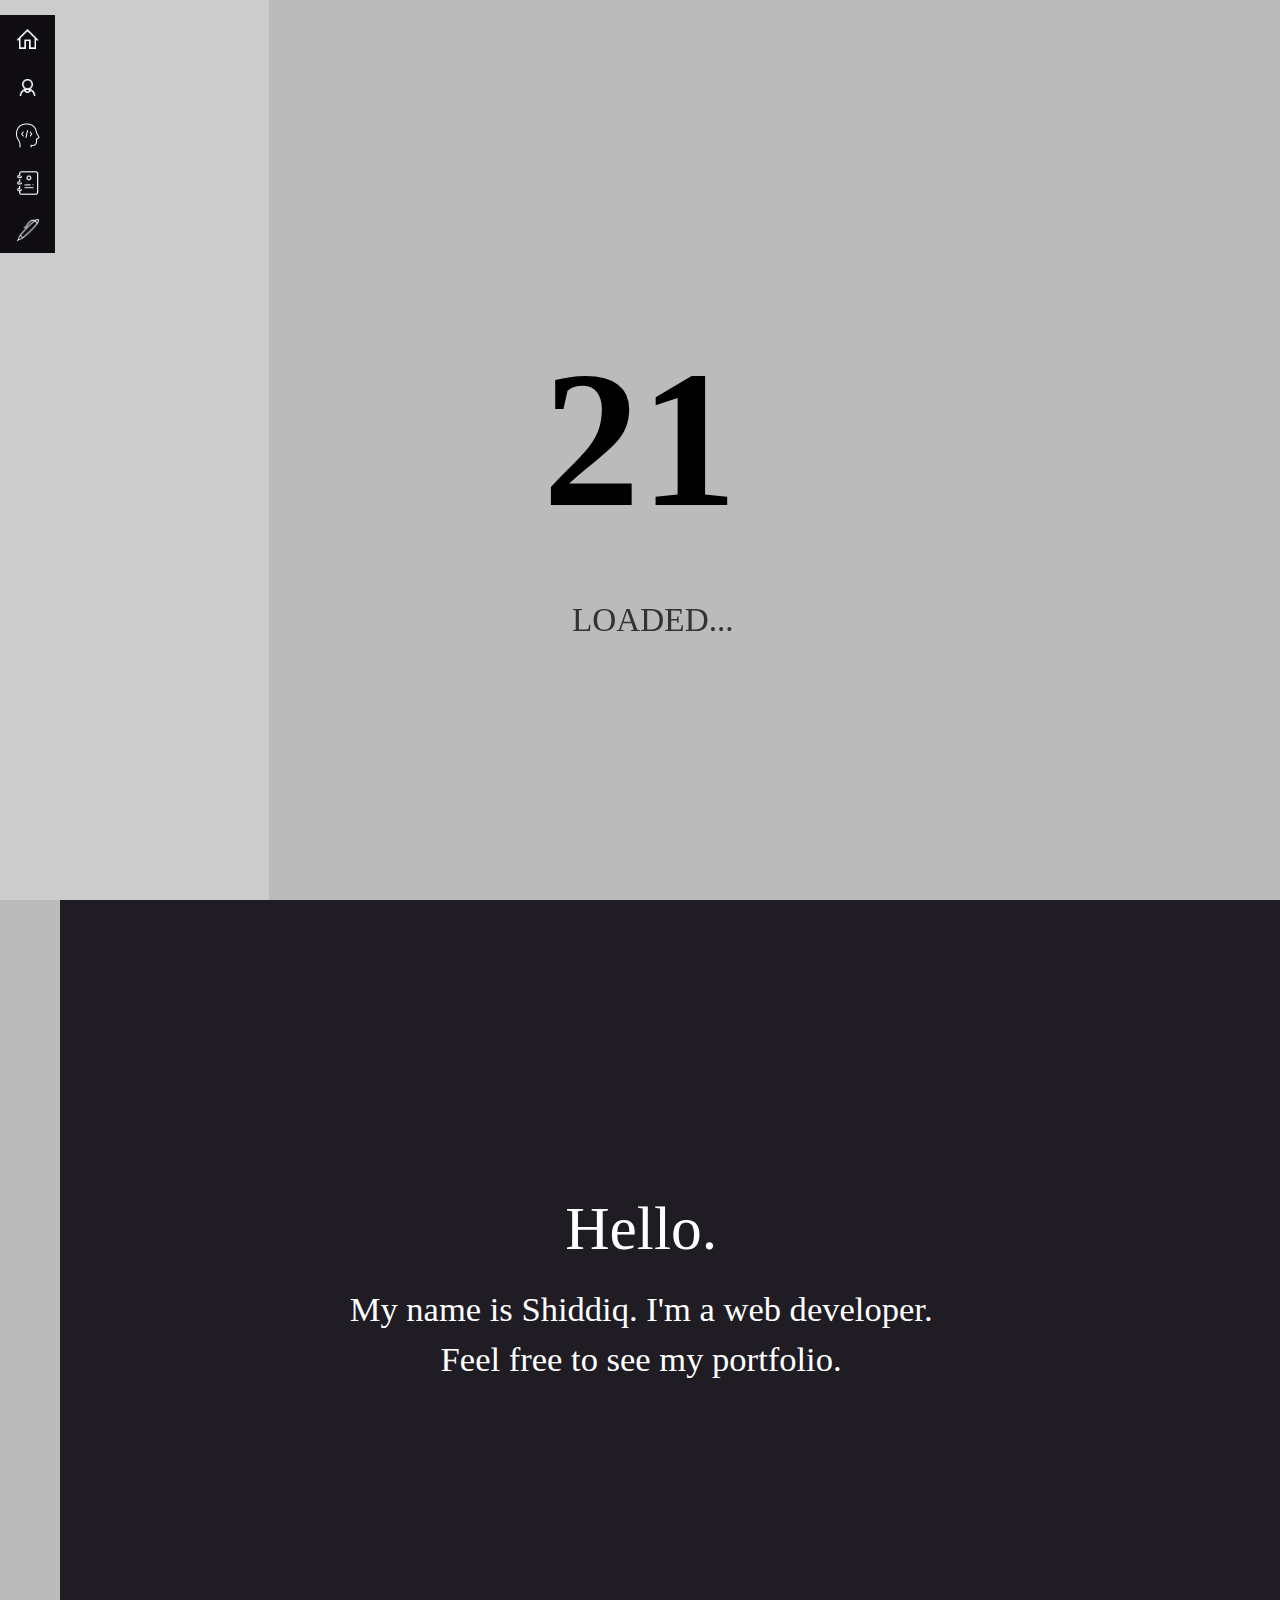
<file: index.html>
<!doctype html>
<html lang="en">
  <head>
    <!-- Required meta tags -->
    <meta charset="utf-8">
    <meta name="viewport" content="width=device-width, initial-scale=1, shrink-to-fit=no">

    <!-- Bootstrap CSS -->
    <link rel="stylesheet" href="https://stackpath.bootstrapcdn.com/bootstrap/4.3.1/css/bootstrap.min.css" integrity="sha384-ggOyR0iXCbMQv3Xipma34MD+dH/1fQ784/j6cY/iJTQUOhcWr7x9JvoRxT2MZw1T" crossorigin="anonymous">
    <link rel="stylesheet" href="css/style.css">
    <link rel="stylesheet" type="text/css" href="css/animate.css">
    <link rel="stylesheet" href="css/master.css">
    <!-- fonts -->
    <link rel="stylesheet" href="https://cdnjs.cloudflare.com/ajax/libs/font-awesome/4.7.0/css/font-awesome.min.css">

    <link rel="shortcut icon" type="image/png" href="img/favicon.png">
    <script src="js/jquery-3.4.1.min.js"></script>

    <style>
      @media only screen and (max-width: 768px) {
        .line {
          font-size: 16px;
        }
        #baris1 {
          font-size: 28px;
        }
        .loading-page .counter h1 {
          font-size: 25vw;
        }
        .loading-page .counter h2 {
          font-size: 4vw;
        }

      }
   
    </style>

    <title>M Shiddiq Mukhlas - Web Developer</title>
  </head>
  <body>

    <div class="loading-page">
      <div class="counter">
        <h1></h1>
        <h2>LOADED...</h2>
      </div>
    </div>


    <div class="wrapper">
      <div class="content-wrapper">
        <div class="content">
          <!-- content -->
          <div class="page1 animated slideInUp">
            <div class="container">
              <div class="row justify-content-center">
                <div class="col-md-align-self-center">
                    <h1 class="line anim-typewriter" id="baris1">Hello.</h1>                
                </div>
              </div>
              <div class="row justify-content-center">
                <div class="col-md-align-self-center">
                  <h1 class="line anim-typewriter2" id="baris2">My name is Shiddiq. I'm a web developer.<h1>                
                </div>
              </div>
              <!-- <div class="row justify-content-center">
                <div class="col-md-12">
                  <h1 class="line anim-typewriter3" id="baris2"><h1>                
                </div>
              </div> -->
              <div class="row justify-content-center">  
                <div class="col-md-align-self-center">
                  <h1 class="line anim-typewriter4" id="baris3">Feel free to see my portfolio.</h1>                
                </div>
              </div>
            </div>        
          </div>
        </div>
        <!-- end content -->
      </div>
      <!-- Sidebar -->
      <div class="sidebar animated fadeIn">
        <div class="nav flex-column">
          <a href="">Home<img src="img/home-white.png" class="disabled"></a>
          <a href="about/">About<img src="img/user-white.png" class="about"></a>
          <a href="portfolio/">Portfolio<img src="img/mind-white.png" class="portfolio"></a>
          <a href="contact/">Contact<img src="img/contact.png" class="message"></a>
          <a href="blog/">Blog<img src="img/pen.png" class="blog"></a>
        </div>
        <div class="cover-nav">
          <p>M Shiddiq Mukhlas</p>
        </div>
      </div>
      <!-- End Sidebar -->
    </div>


    <script type="text/javascript">

      $(document).ready(function() {

      var counter = 0;
      var c = 0;
      var i = setInterval(function() {

      $(".loading-page .counter h1").html(c);
      $(".loading-page").css("width", c + "%");

      counter++;
      c++;
      if(counter == 101) {
            clearInterval(i);
      }

    }, 30);

    });


    $(window).on("load",function(){
        $(".loading-page").delay(3700).fadeOut()
    });
    </script>






    <!-- Optional JavaScript -->
    <!-- jQuery first, then Popper.js, then Bootstrap JS -->
    <script src="https://cdnjs.cloudflare.com/ajax/libs/popper.js/1.14.7/umd/popper.min.js" integrity="sha384-UO2eT0CpHqdSJQ6hJty5KVphtPhzWj9WO1clHTMGa3JDZwrnQq4sF86dIHNDz0W1" crossorigin="anonymous"></script>
    <script src="https://stackpath.bootstrapcdn.com/bootstrap/4.3.1/js/bootstrap.min.js" integrity="sha384-JjSmVgyd0p3pXB1rRibZUAYoIIy6OrQ6VrjIEaFf/nJGzIxFDsf4x0xIM+B07jRM" crossorigin="anonymous"></script>
    <script src="js/script.js"></script>
  </body>
</html>
</file>
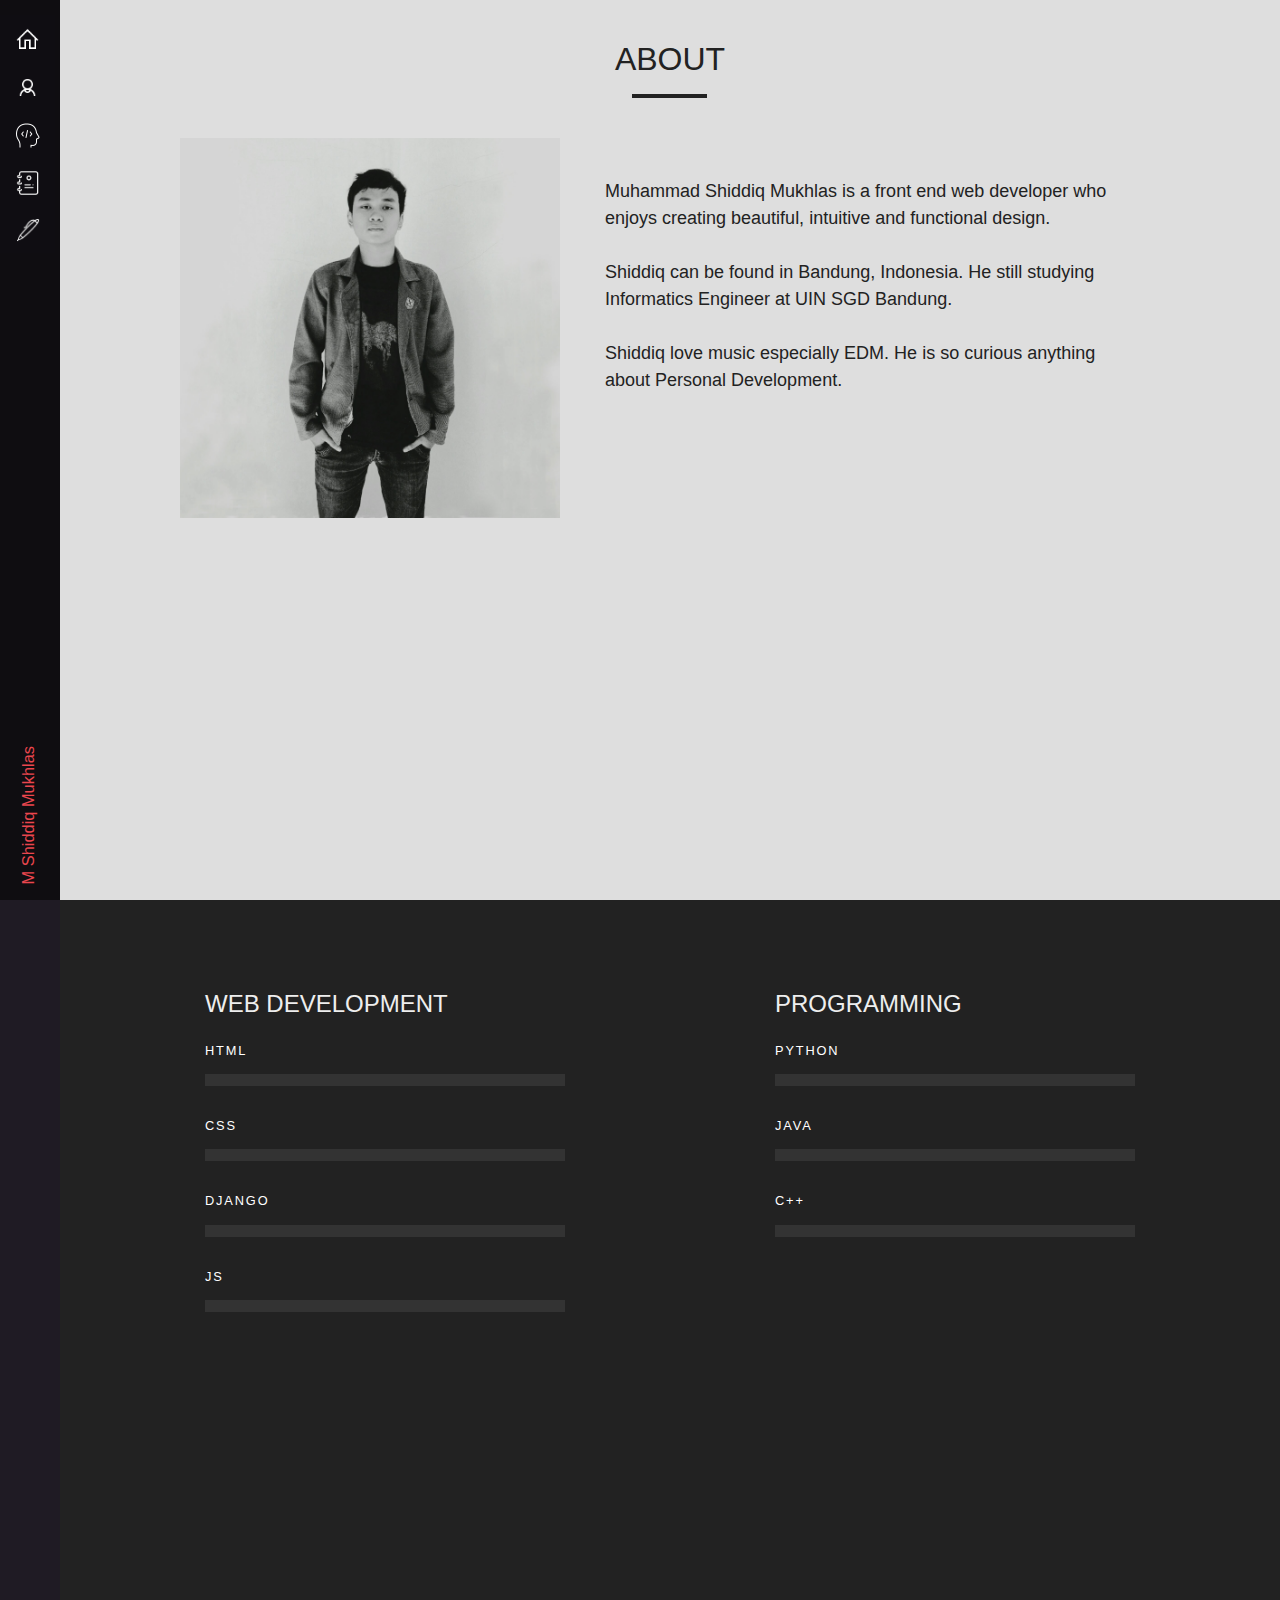
<file: about/index.html>
<!doctype html>
<html lang="en">
  <head>
    <!-- Required meta tags -->
    <meta charset="utf-8">
    <meta name="viewport" content="width=device-width, initial-scale=1, shrink-to-fit=no">

    <!-- Bootstrap CSS -->
    <link rel="stylesheet" href="https://stackpath.bootstrapcdn.com/bootstrap/4.3.1/css/bootstrap.min.css" integrity="sha384-ggOyR0iXCbMQv3Xipma34MD+dH/1fQ784/j6cY/iJTQUOhcWr7x9JvoRxT2MZw1T" crossorigin="anonymous">
    <link rel="stylesheet" href="../css/style.css">
    <link rel="stylesheet" type="text/css" href="../css/animate.css">
    <!-- fonts -->
    <link rel="stylesheet" href="https://cdnjs.cloudflare.com/ajax/libs/font-awesome/4.7.0/css/font-awesome.min.css">
    <link rel="shortcut icon" type="image/png" href="../img/favicon.png">

    <style>
      @media only screen and (max-width: 768px) {
        .tentang {
          min-height: 900px;
        }
        .bio {
          font-size: 15px;
        }
      }

    </style>

    <title>M Shiddiq Mukhlas - Web Developer</title>
  </head>
  <body class="page2">
    
      <div class="wrapper">
        <div class="content-wrapper">
          <div class="content">
            <!-- content -->
              <!-- about -->
              <div class="tentang">
                <div class="container">
                  <div class="row justify-content-center">
                    <div class="col-md-align-self-center">
                      <h2>ABOUT</h2>
                      <hr>
                    </div>
                  </div>

                  <div class="row justify-content-center">
                    <div class="col-md-6-align-self-center">
                      <img src="../img/me2.jpg" class="avatar">
                    </div>
                    <div class="col-md-6">
                      <p class="bio">Muhammad Shiddiq Mukhlas is a front end web developer who enjoys creating beautiful, intuitive and functional design.<br><br>Shiddiq can be found in Bandung, Indonesia. He still studying Informatics Engineer at UIN SGD Bandung.<br><br>Shiddiq love music especially EDM. He is so curious anything about Personal Development.</p>
                    </div>
                  </div>
                </div>           
              </div>
              <!-- end about -->
              <!-- skills -->
              <div class="kemampuan">

                <div class="container">
                  <!-- <div class="row justify-content-center">
                    <div class="col-md-6-align-self-center">
                      <h2 style="color: white;">SKILLS</h2>
                      <hr style="border-color: white;">
                    </div>
                  </div> -->
                  <div class="row justify-content-around">
                    <!-- web devlopment -->
                    <div class="col-md-6-align-self-center">
                      <h4>Web Development</h4>
                      <div class="skills">
                        <div class="skill">
                          <h3 class="skill_type">HTML</h3>
                          <div class="skill_outer-bar">
                            <div class="skill_inner-bar skill_inner-bar--75"></div>
                          </div>
                        </div>
                        <div class="skill">
                          <h3 class="skill_type">CSS</h3>
                          <div class="skill_outer-bar">
                            <div class="skill_inner-bar skill_inner-bar--60"></div>
                          </div>
                        </div>
                        <div class="skill">
                          <h3 class="skill_type">DJANGO</h3>
                          <div class="skill_outer-bar">
                            <div class="skill_inner-bar skill_inner-bar--10"></div>
                          </div>
                        </div>
                        <div class="skill">
                          <h3 class="skill_type">JS</h3>
                          <div class="skill_outer-bar">
                            <div class="skill_inner-bar skill_inner-bar--30"></div>
                          </div>
                        </div>
                      </div>
                    </div>
                    <!-- programming -->
                    <div class="col-md-6-align-self-center">
                      <h4>Programming</h4>
                      <div class="skills">
                        <div class="skill">
                          <h3 class="skill_type">PYTHON</h3>
                          <div class="skill_outer-bar">
                            <div class="skill_inner-bar skill_inner-bar--25"></div>
                          </div>
                        </div>
                        <div class="skill">
                          <h3 class="skill_type">JAVA</h3>
                          <div class="skill_outer-bar">
                            <div class="skill_inner-bar skill_inner-bar--40"></div>
                          </div>
                        </div>
                        <div class="skill">
                          <h3 class="skill_type">C++</h3>
                          <div class="skill_outer-bar">
                            <div class="skill_inner-bar skill_inner-bar--15"></div>
                          </div>
                        </div>
                      </div>
                    </div>

                  </div>
                  
                </div>
              </div>
              <!-- end skills -->

          </div>
          <!-- end content -->
        </div>
        <!-- Sidebar -->
        <div class="sidebar">
          <div class="nav flex-column">
            <a href="../">Home<img src="../img/home-white.png" class="home"></a>
            <a href="">About<img src="../img/user-white.png" class="disabled"></a>
            <a href="../portfolio">Portfolio<img src="../img/mind-white.png" class="portfolio"></a>
            <a href="../contact">Contact<img src="../img/contact.png" class="message"></a>
            <a href="../blog">Blog<img src="../img/pen.png" class="blog"></a>
          </div>
          <div class="cover-nav">
            <p>M Shiddiq Mukhlas</p>
          </div> 
        </div>  
        <!-- End Sidebar -->
      </div>






    <!-- Optional JavaScript -->
    <!-- jQuery first, then Popper.js, then Bootstrap JS -->
    <script src="../js/jquery-3.4.1.min.js"></script>
    <script src="https://cdnjs.cloudflare.com/ajax/libs/popper.js/1.14.7/umd/popper.min.js" integrity="sha384-UO2eT0CpHqdSJQ6hJty5KVphtPhzWj9WO1clHTMGa3JDZwrnQq4sF86dIHNDz0W1" crossorigin="anonymous"></script>
    <script src="https://stackpath.bootstrapcdn.com/bootstrap/4.3.1/js/bootstrap.min.js" integrity="sha384-JjSmVgyd0p3pXB1rRibZUAYoIIy6OrQ6VrjIEaFf/nJGzIxFDsf4x0xIM+B07jRM" crossorigin="anonymous"></script>
    <script src="../js/script.js"></script>
  </body>
</html>
</file>
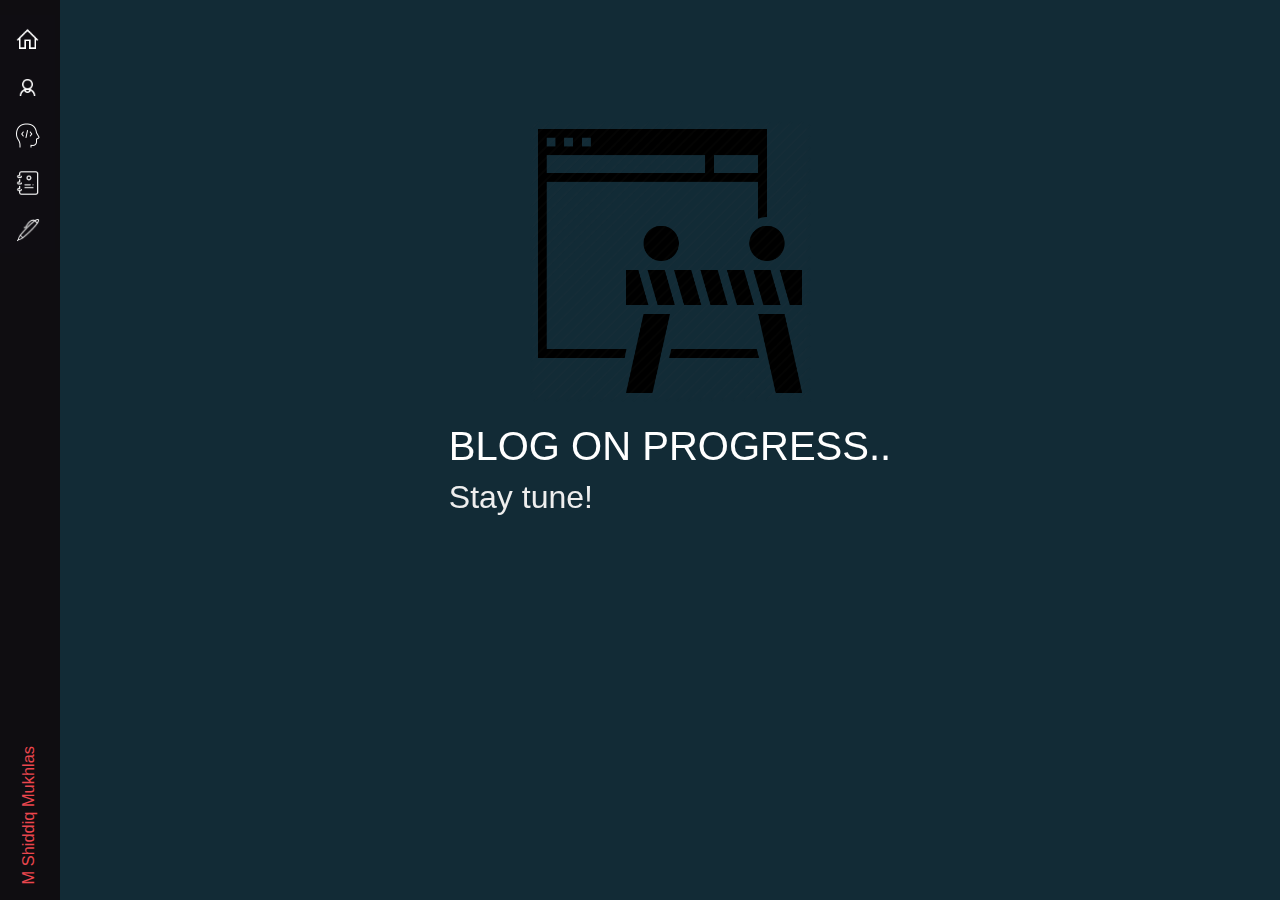
<file: blog/index.html>
<!doctype html>
<html lang="en">
  <head>
    <!-- Required meta tags -->
    <meta charset="utf-8">
    <meta name="viewport" content="width=device-width, initial-scale=1, shrink-to-fit=no">

    <!-- Bootstrap CSS -->
    <link rel="stylesheet" href="https://stackpath.bootstrapcdn.com/bootstrap/4.3.1/css/bootstrap.min.css" integrity="sha384-ggOyR0iXCbMQv3Xipma34MD+dH/1fQ784/j6cY/iJTQUOhcWr7x9JvoRxT2MZw1T" crossorigin="anonymous">
    <link rel="stylesheet" href="../css/style.css">
    <link rel="stylesheet" type="text/css" href="../css/animate.css">
    <!-- fonts -->
    <link rel="stylesheet" href="https://cdnjs.cloudflare.com/ajax/libs/font-awesome/4.7.0/css/font-awesome.min.css">
    <link rel="shortcut icon" type="image/png" href="../img/favicon.png">

    <style>
      @media only screen and (max-width: 768px) {
        h1, h2 {
          font-size: 24px;
        }
      }

    </style>

    <title>M Shiddiq Mukhlas - Web Developer</title>
  </head>
  <body class="page6" style="background-color: #122B36;">
    

    <div class="wrapper">
      <div class="content-wrapper">
        <div class="content">
        <!-- content -->
          <div class="container">
            <div class="row justify-content-center">
              <div class="col-md-align-self-center">
                <img src="../img/web-construct.png" style="width: 22vw; margin-top: 120px;">
                <!-- <img src="../img/ss69.png" style="width: 110%; margin-top: 20px;"> -->

                
              </div>
            </div>
            <div class="row justify-content-center">
              <div class="col-md-align-self-center">
                <div class="notice">
                  <h1>BLOG ON PROGRESS..</h1>
                  <h2>Stay tune!</h2>      
                </div>
              </div>
            </div>
          </div>


        </div>
        <!-- end content -->
      </div>
      <!-- Sidebar -->
      <div class="sidebar">
        <div class="nav flex-column">
          <a href="../">Home<img src="../img/home-white.png" class="home"></a>
          <a href="../about">About<img src="../img/user-white.png" class="about"></a>
          <a href="../portfolio">Portfolio<img src="../img/mind-white.png" class="portfolio"></a>
          <a href="../contact">Contact<img src="../img/contact.png" class="message"></a>
          <a href="">Blog<img src="../img/pen.png" class="blog"></a>
        </div>
        <div class="cover-nav">
          <p>M Shiddiq Mukhlas</p>
        </div>  
      </div>
      <!-- End Sidebar -->
    </div>




    <!-- Optional JavaScript -->
    <!-- jQuery first, then Popper.js, then Bootstrap JS -->
    <script src="../js/jquery-3.4.1.min.js"></script>
    <script src="https://cdnjs.cloudflare.com/ajax/libs/popper.js/1.14.7/umd/popper.min.js" integrity="sha384-UO2eT0CpHqdSJQ6hJty5KVphtPhzWj9WO1clHTMGa3JDZwrnQq4sF86dIHNDz0W1" crossorigin="anonymous"></script>
    <script src="https://stackpath.bootstrapcdn.com/bootstrap/4.3.1/js/bootstrap.min.js" integrity="sha384-JjSmVgyd0p3pXB1rRibZUAYoIIy6OrQ6VrjIEaFf/nJGzIxFDsf4x0xIM+B07jRM" crossorigin="anonymous"></script>
    <script src="../js/script.js"></script>
  </body>
</html>
</file>
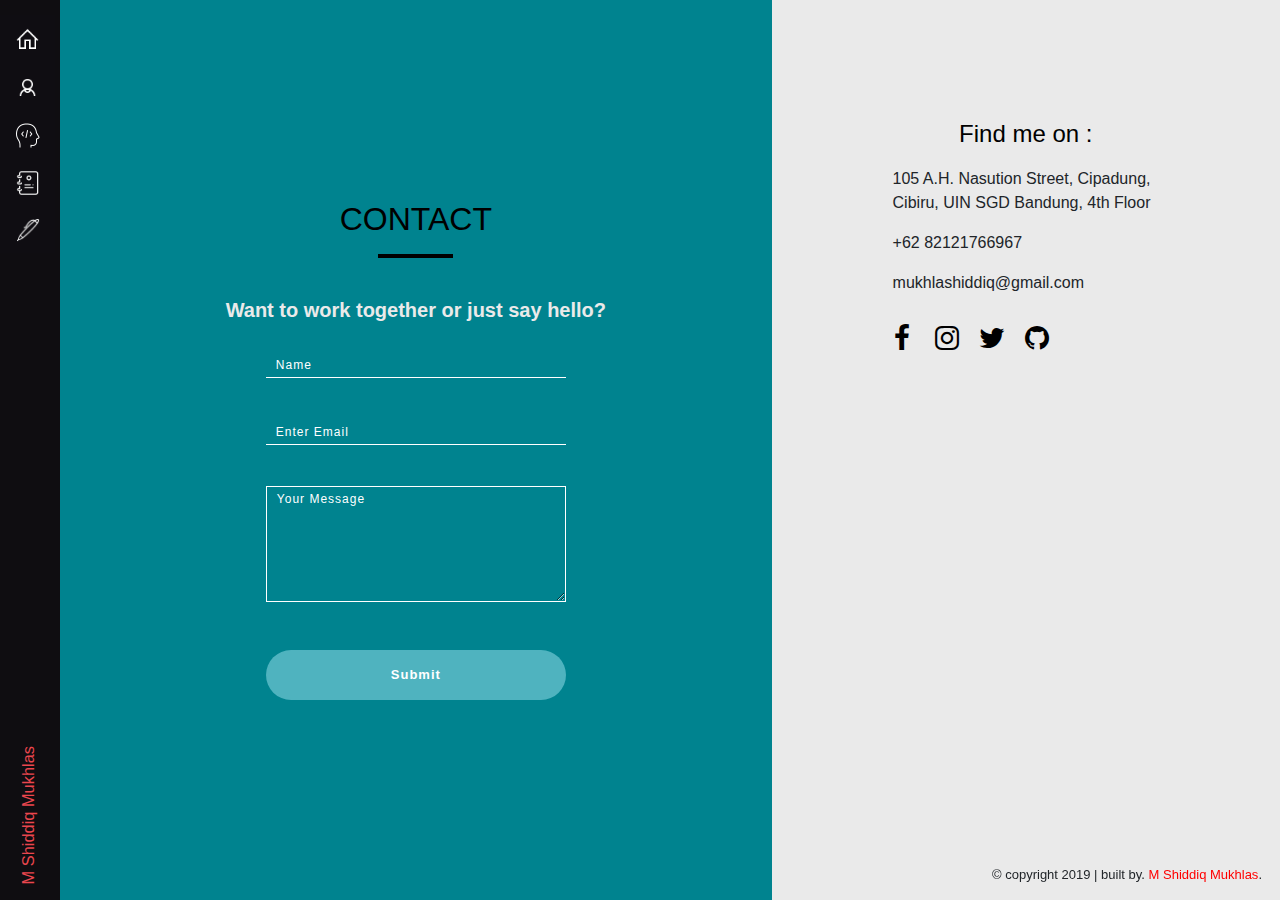
<file: contact/index.html>
<!doctype html>
<html lang="en">
  <head>
    <!-- Required meta tags -->
    <meta charset="utf-8">
    <meta name="viewport" content="width=device-width, initial-scale=1, shrink-to-fit=no">

    <!-- Bootstrap CSS -->
    <link rel="stylesheet" href="https://stackpath.bootstrapcdn.com/bootstrap/4.3.1/css/bootstrap.min.css" integrity="sha384-ggOyR0iXCbMQv3Xipma34MD+dH/1fQ784/j6cY/iJTQUOhcWr7x9JvoRxT2MZw1T" crossorigin="anonymous">
    <link rel="stylesheet" href="../css/style.css">
    <link rel="stylesheet" type="text/css" href="../css/animate.css">
    <!-- fonts -->
    <link rel="stylesheet" href="https://cdnjs.cloudflare.com/ajax/libs/font-awesome/4.7.0/css/font-awesome.min.css">
    <link rel="shortcut icon" type="image/png" href="../img/favicon.png">


    <title>M Shiddiq Mukhlas - Web Developer</title>
  </head>
  <body class="page5">

      
    <div class="wrapper">
      <div class="content-wrapper">
        <div class="content">
          <!-- content -->
          <div class="row no-gutters">
            <div class="col-md-7 no-gutters">
              <div class="leftside d-flex justify-content-center align-items-center">
                <!-- contact -->
                <section class="contact" id="contact">
                  <div class="container">
                    <div class="row animated zoomIn">
                      <div class="col-md-align-self-center">
                        <h2 style="text-align: center;">CONTACT</h2>
                        <hr>
                        <h5>Want to work together or just say hello?</h5>
                      </div> 
                    </div>

                    <div class="row justify-content-center animated zoomIn">
                      <div class="col-md-align-self-center">
                        <form>
                          <div class="form-group">
                            <input type="text" id="nama" class="formm" placeholder="Name">
                          </div>
                          <div class="form-group">
                            <input type="email" id="email" class="formm" placeholder="Enter Email">
                          </div>
                          <div class="form-group">
                           <textarea class="formm-area" rows="6" placeholder="Your Message"></textarea> 
                          </div>
                          <input type="submit" class="btn">
                          
                        </form>
                      </div>
                    </div>
                  </div>
                </section>
                <!-- akhir contact -->  


              </div>
            </div>
          
            <div class="col-md-5 no-gutters">
              <div class="rightside d-flex justify-content-center">
                  

            <!-- socmed -->
              <section class="socmed animated slideInRight">    
                <div class="container">
                  <div class="row justify-content-center">
                    <div class="col-md-align-self-center">
                      <h4>Find me on :</h4>
                    </div>
                  </div>

                  <div class="row justify-content-center">
                    <div class="col-md-7">
                      <div class="andress">
                        <p>105 A.H. Nasution Street, Cipadung, Cibiru, UIN SGD Bandung, 4th Floor</p>
                        <p>+62 82121766967</p>
                        <p>mukhlashiddiq@gmail.com</p>             
                      </div>
                      <!-- <div class="social-hub">
                        <a href="https://www.facebook.com/" target="_blank"><i class="fa fa-facebook"></i></a>
                        <a href="https://www.instagram.com/shiddiqmukhlas/" target="_blank"><i class="fa fa-instagram"></i></a>
                        <a href="https://twitter.com/" target="_blank"><i class="fa fa-twitter"></i></a>             
                        <a href="https://github.com/mukhlashiddiq" target="_blank"><i class="fa fa-github"></i></a>  
                      </div>       -->
                      <ul>
                        <li><a href="https://www.facebook.com/" target="_blank"><i class="fa fa-facebook"></i></a></li>
                        <li><a href="https://www.instagram.com/shiddiqmukhlas/" target="_blank"><i class="fa fa-instagram"></i></a></li>
                        <li><a href="https://twitter.com/" target="_blank"><i class="fa fa-twitter"></i></a></li>
                        <li><a href="https://github.com/mukhlashiddiq" target="_blank"><i class="fa fa-github"></i></a></li>
                      </ul>      
                    </div>
                  </div>


                  <div class="row justify-content-center">
                    <div class="col-md-align-self-center">
        
                    </div>
                  </div>

                  <div class="row justify-content-end">
                    <div class="col-md-align-self-end">
                      <p class="footer">&copy; copyright 2019 | built by. <a href="http://shiddiqmukhlas.com/">M Shiddiq Mukhlas</a>.</p>
                    </div>

                  </div>

                </div>
              </section>
              <!-- end socmed -->
              </div>
            </div>
          </div>
        </div>
        <!-- end content -->
      </div>
      <!-- Sidebar -->
      <div class="sidebar">
        <div class="nav flex-column">
          <a href="../">Home<img src="../img/home-white.png" class="home"></a>
          <a href="../about">About<img src="../img/user-white.png" class="about"></a>
          <a href="../portfolio">Portfolio<img src="../img/mind-white.png" class="portfolio"></a>
          <a href="">Contact<img src="../img/contact.png" class="message"></a>
          <a href="../blog">Blog<img src="../img/pen.png" class="blog"></a>
        </div>
        <div class="cover-nav">
          <p>M Shiddiq Mukhlas</p>
        </div>
      </div>
      <!-- End Sidebar -->
    </div>



    <!-- Optional JavaScript -->
    <!-- jQuery first, then Popper.js, then Bootstrap JS -->
    <script src="../js/jquery-3.4.1.min.js"></script>
    <script src="https://cdnjs.cloudflare.com/ajax/libs/popper.js/1.14.7/umd/popper.min.js" integrity="sha384-UO2eT0CpHqdSJQ6hJty5KVphtPhzWj9WO1clHTMGa3JDZwrnQq4sF86dIHNDz0W1" crossorigin="anonymous"></script>
    <script src="https://stackpath.bootstrapcdn.com/bootstrap/4.3.1/js/bootstrap.min.js" integrity="sha384-JjSmVgyd0p3pXB1rRibZUAYoIIy6OrQ6VrjIEaFf/nJGzIxFDsf4x0xIM+B07jRM" crossorigin="anonymous"></script>
    <script src="../js/script.js"></script>
  </body>
</html>
</file>
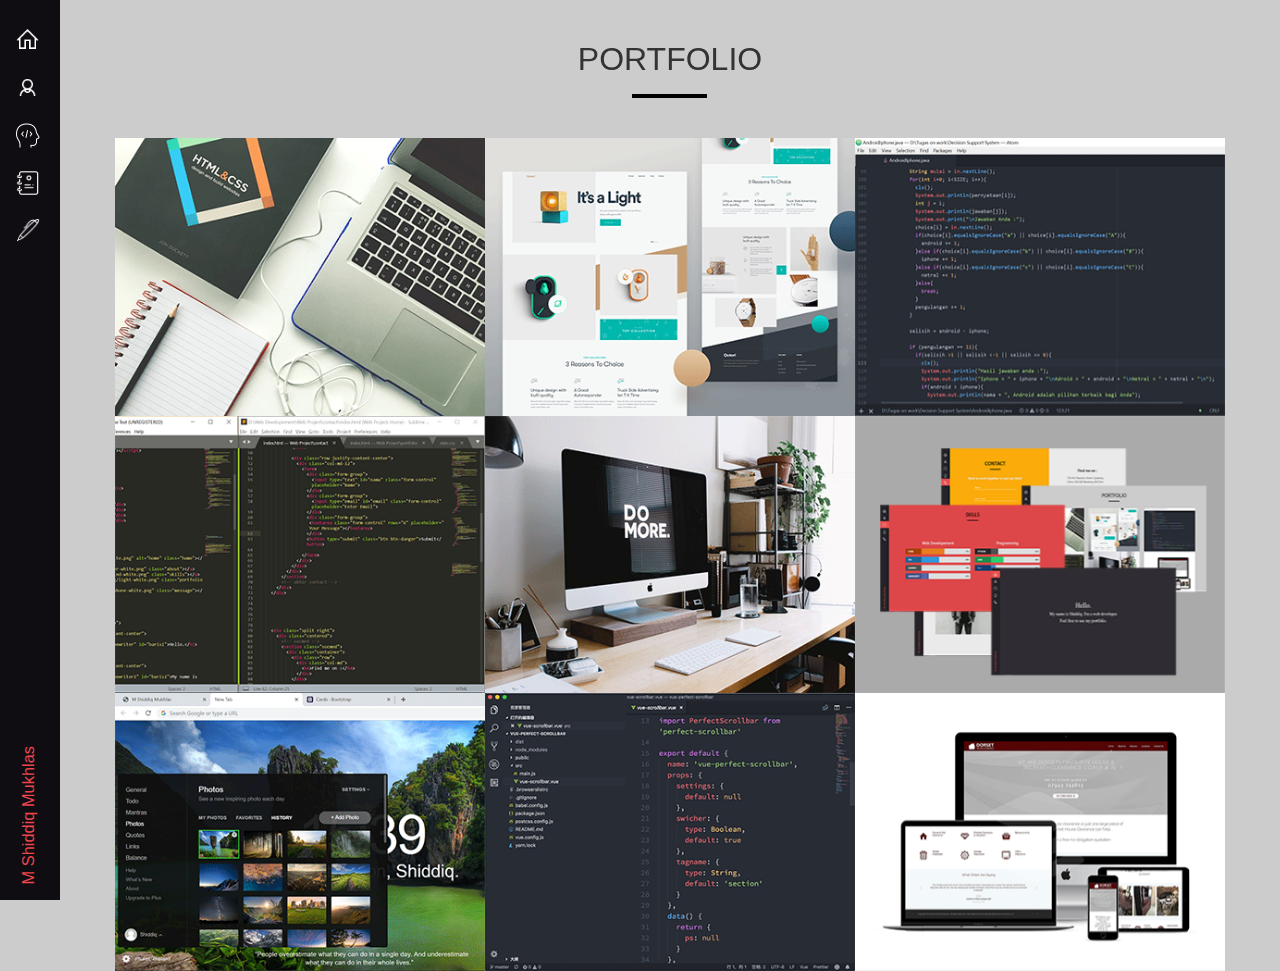
<file: portfolio/index.html>
<!doctype html>
<html lang="en">
  <head>
    <!-- Required meta tags -->
    <meta charset="utf-8">
    <meta name="viewport" content="width=device-width, initial-scale=1, shrink-to-fit=no">

    <!-- Bootstrap CSS -->
    <link rel="stylesheet" href="https://stackpath.bootstrapcdn.com/bootstrap/4.3.1/css/bootstrap.min.css" integrity="sha384-ggOyR0iXCbMQv3Xipma34MD+dH/1fQ784/j6cY/iJTQUOhcWr7x9JvoRxT2MZw1T" crossorigin="anonymous">
    <link rel="stylesheet" href="../css/style.css">
    <link rel="stylesheet" type="text/css" href="../css/animate.css">
    <!-- fonts -->
    <link rel="stylesheet" href="https://cdnjs.cloudflare.com/ajax/libs/font-awesome/4.7.0/css/font-awesome.min.css">
    <link rel="shortcut icon" type="image/png" href="../img/favicon.png">

    <title>M Shiddiq Mukhlas - Web Developer</title>
  </head>
  <body class="page4">


    <div class="wrapper">
      <div class="content-wrapper">
        <div class="content">
          <!-- content -->
          <div class="project animated slideInUp">
            <div class="container">
              <div class="row justify-content-center">
                <div class="col-md-auto">
                  <h2 style="text-align: center;">PORTFOLIO</h2>
                  <hr>
                </div>
              </div>

              <div class="row no-gutters">
                <div class="col-md-4">
                  <img src="../img/portfolio/1.png" alt="" class="image">
                  <div class="middle">
                    <div class="text">Learn More</div>
                  </div>
                </div>

                <div class="col-md-4">
                  <img src="../img/portfolio/2.png" alt="" class="image">
                  <div class="middle">
                    <div class="text">Learn More</div>
                  </div>
                </div>

                <div class="col-md-4">
                  <img src="../img/portfolio/3.png" alt="" class="image">
                  <div class="middle">
                    <div class="text">Learn More</div>
                  </div>
                </div>
              </div>
              <div class="row no-gutters">
                <div class="col-md-4">
                  <img src="../img/portfolio/4.png" alt="" class="image">
                  <div class="middle">
                    <div class="text">Learn More</div>
                  </div>
                </div>

                <div class="col-md-4">
                  <img src="../img/portfolio/5.png" alt="" class="image">
                  <div class="middle">
                    <div class="text">Learn More</div>
                  </div>
                </div>

                <div class="col-md-4">
                  <img src="../img/portfolio/6.png" alt="" class="image">
                  <div class="middle">
                    <div class="text">Learn More</div>
                  </div>
                </div>
              </div>

              <div class="row no-gutters">
                <div class="col-md-4">
                  <img src="../img/portfolio/7.png" alt="" class="image">
                  <div class="middle">
                    <div class="text">Learn More</div>
                  </div>
                </div>

                <div class="col-md-4">
                  <img src="../img/portfolio/8.png" alt="" class="image">
                  <div class="middle">
                    <div class="text">Learn More</div>
                  </div>
                </div>

                <div class="col-md-4">
                  <img src="../img/portfolio/9.png" alt="" class="image">
                  <div class="middle">
                    <div class="text">Learn More</div>
                  </div>
                </div>
              </div>

            </div>
          </div>
        </div>
        <!-- end content -->
      </div>
      <!-- Sidebar -->
      <div class="sidebar">
        <div class="nav flex-column">
          <a href="../">Home<img src="../img/home-white.png" class="home"></a>
          <a href="../about">About<img src="../img/user-white.png" class="about"></a>
          <a href="">Portfolio<img src="../img/mind-white.png" class="portfolio"></a>
          <a href="../contact">Contact<img src="../img/contact.png" class="message"></a>
          <a href="../blog">Blog<img src="../img/pen.png" class="blog"></a>
        </div>
        <div class="cover-nav">
          <p>M Shiddiq Mukhlas</p>
        </div>
      </div>
      <!-- End Sidebar -->
    </div>






    <!-- Optional JavaScript -->
    <!-- jQuery first, then Popper.js, then Bootstrap JS -->
    <script src="../js/jquery-3.4.1.min.js"></script>
    <script src="https://cdnjs.cloudflare.com/ajax/libs/popper.js/1.14.7/umd/popper.min.js" integrity="sha384-UO2eT0CpHqdSJQ6hJty5KVphtPhzWj9WO1clHTMGa3JDZwrnQq4sF86dIHNDz0W1" crossorigin="anonymous"></script>
    <script src="https://stackpath.bootstrapcdn.com/bootstrap/4.3.1/js/bootstrap.min.js" integrity="sha384-JjSmVgyd0p3pXB1rRibZUAYoIIy6OrQ6VrjIEaFf/nJGzIxFDsf4x0xIM+B07jRM" crossorigin="anonymous"></script>
    <script src="../js/script.js"></script>


  </body>
</html>
</file>
<file: css/style.css>
/*GLOBALGLOBALGLOBALGLOBALGLOBAL*/

body {
  -webkit-background-size: cover;
  -moz-background-size: cover;
  -o-background-size: cover;
  background-size: cover;
}

.page1 {
  animation-delay:  5s;
}

.tentang {
  animation-delay: 0.5s;
}

.page1{
  background-color: #1F1C24;
  width: 100vw;
  height: 100vh;
  overflow: hidden;

}

.sidebar {
  animation-delay: 4.5s;
}

hr {
  width: 75px;
  border-top: 4px solid black;
  margin-bottom: 40px;
}

h2 {  
  color: #eee;
}
 

/*SIDEBAR SIDEBAR SIDEBAR SIDEBAR*/
/*
.halaman:after {
  content: "";
  display: table;
  clear: both;
}*/

.wrapper {
  margin: 0 auto;
  position: relative;
  /*padding: 0 20px;*/
  /*min-height: 600px;*/
  min-height: 100vh;
}

.content-wrapper {
  float: right;
  width: 100%;
}

.content {
  margin-left: 60px;
  clear: both;
  overflow: auto;
  /*min-height: 600px;*/
  min-height: 100vh;
}


/*@media only screen and (max-width: 768px) {
  .sidebar {
    display: none;
  }
  .content {
    margin-left: 0; 
  }
}*/

.nav {
  position: fixed;
  top: 15px;
}

.nav img {
  width: 25px;
  float: right;
  margin-right: 15px;
}

img.blog, img.message {
  width: 24px;
}

.nav a.disabled {
  pointer-events: none;
  cursor: default; 
}

.nav a {
  display: block;
  text-decoration: none;
  /*background-color: #202124;*/
  /*background-color: #111;*/
  background-color: rgb(15,13,18);

  color: white;
  padding: 11.5px 0 11.5px 23px;
  width: 140px;
  /*letter-spacing: 1.5px;*/
  position: relative;
  margin-left: -85px;
  transition: 0.7s ease;
}


.nav a:hover{
  /*background-color: #E7504E;*/
  background-color: rgb(235, 70, 78);
  /*background-color: #E31B6D;*/
  /*background-color: #d81b60;*/
  margin-left: 0;
}

.cover-nav {
  height: 100%;
  width: 60px;
  position: fixed;
  z-index: -1;
  top: 0;
  left: 0;
  /*background-color: #202124;*/
  background-color: rgb(15,13,17);
  overflow-x: hidden;
  padding-top: 16px;
}

.cover-nav p {
  writing-mode: vertical-rl;
  text-orientation: sideways;
  transform: rotate(-180deg);
  /*color: #E7504E;*/
  color: rgb(235, 70, 78);
  position: absolute;
  bottom: 0;
  left: 0;
  font-size: 16.4px;
}

@media only screen and (max-height: 490px) {
  .cover-nav p {
    display: none;
  }
}

@media only screen and (max-width: 768px) {
  .nav a {
    transition: 0s ease;
  }
}







/*111111111111111111111111111111111111111111111111111111111111111111111111111111111111111111111111111*/

.line {
      /*position: relative;*/
      /*top: 225px;*/
      /*margin: auto;*/
      /*border-right: 2px solid rgba(255, 255, 255, 0.75);*/
      /*font-size: 32px;*/
      white-space: nowrap;
      overflow: hidden;
      transform: translateY(-50%);
      color: #fff;
      border-right: none;
      margin-right: 9.2vw;
      font-size: 2.7vw;

}



#baris1 {
  /*font-size: 48px;*/
  margin-top: 36.5vh;
  font-size: 4.8vw;

}


/*Animation*/

.anim-typewriter {
      animation: type 1.7s steps(18) 1s 1 normal both,
      blinkTextCursor 500ms steps(25);
      animation-delay: 5.8s;
}

.anim-typewriter2 {
      animation: types 2.5s steps(32) 1s 1 normal both,
      blinkTextCursor 500ms steps(32);
      animation-delay: 8s;
}

/*.anim-typewriter3 {
      animation: typess 2.5s steps(32) 1s 1 normal both,
      blinkTextCursor 500ms steps(32);
      animation-delay: 11.1s;
}*/

.anim-typewriter4 {
      animation: typesss 2.5s steps(35) 1s 1 normal both,
      blinkTextCursor 500ms steps(35);
      animation-delay: 11.2s;
}


@keyframes type {
      from {
            width: 0;
      }
      to {
            width: 2.6em;
      }
}

@keyframes types {
      from {
            width: 0;
      }
      to {
            width: 17em;
      }
}

/*@keyframes typess {
      from {
            width: 0;
      }
      to {
            width: 10em;
      }
}*/

@keyframes typesss {
      from {
            width: 0;
      }
      to {
            width: 11.8em;
      }
}



@keyframes blinkTextCursor {
      from {
            border-right-color: rgba(47, 44, 51, 1.75);
      }
      to {
            border-right-color: transparent;
      }
}

/*222222222222222222222222222222222222222222222222222222222222222222222222222222222222222222222222222*/

.page2 {
  background-color: #1F1B24;
}

.tentang {
    background: rgb(222, 222, 222);
    width: 100%;
    height: 100vh;
}

.avatar {
  width: 380px; 
  margin-right: 30px;
}

.bio {
  color: #222;
  font-size: 18px;
  margin-top: 40px;

}

.page2 hr {
  border-color: #222;
}

.page2 h2 {
  color: #222;
  margin-top: 40px;
}

.page2 h4 {
  color: #eee;
  text-transform: uppercase;
  margin-top: 90px;
}

/*SKILLS*/
.kemampuan {
    background: #222;
    width: 100%;
    height: 150vh;
}

.skills {
  display: flex;
  flex-direction: column;
  align-self: center;
}

.skill {
  margin: 1em 0;
  position: relative;
  width: 22.5em;
}

.skill_type {
  color: #fff;
  font-weight: 300;
  font-size: .8em;
  letter-spacing: .145em;
  text-transform: uppercase;
  width: 5em;
}

.skill_outer-bar, .skill_inner-bar {
  height: .75em;
}

.skill_outer-bar {
  margin-top: 1em;
  background: #333;
}

.skill_inner-bar {
  animation: fillBar 2s forwards;
  transform: scaleX(0);
  transform-origin: 0 0; 
}

.skill_inner-bar--html  {
  /*html*/
  width: 70%;
  /*background: #E44D26;*/
  background: -webkit-linear-gradient(left, #E44D26 0%,#F16529 100%);
}
.skill_inner-bar--css {
  /*css*/
  width: 60%;
  /*background: #18A6F8;*/
  background: -webkit-linear-gradient(left, #2B5B84 0%,#18A6F8 100%);
}
.skill_inner-bar--js {
  /*JS*/
  width: 15%;
  /*background: #D5B92C;*/
  background: -webkit-linear-gradient(left, #D5B92C 0%,#F4E11B 100%);
}

.skill_inner-bar--java {
  /*java*/
  width: 35%;
  background: -webkit-linear-gradient(left, #aaa 0%,#fff 100%);
}
.skill_inner-bar--python {
  /*python*/
  width: 25%;
  /*background: #2B5B84;*/
  background: -webkit-linear-gradient(left, #2B5B84 0%,#3776AB 100%);
}
.skill_inner-bar--csharp {
  /*CSharp*/
  width: 65%;
  background: rgb(5, 5, 5);
  /*background: -webkit-linear-gradient(left, #980338 0%,#ED3B58 100%);*/
}


.skill_inner-bar--godot {
  width: 30%;
  
  background: #87C3CC;
  /*background: -webkit-linear-gradient(left, #aaa 0%,#fff 100%);*/
}
.skill_inner-bar--unity {
  width: 72%;
  background: #FFF;
  /*background: -webkit-linear-gradient(left, #2B5B84 0%,#3776AB 100%);*/
}

.skill_inner-bar--adobePhotoshop {
  width: 30%;
  background: #8797CC;
  /*background: -webkit-linear-gradient(left, #980338 0%,#ED3B58 100%);*/
}
.skill_inner-bar--adobeXd {
  width: 68%;
  background: -webkit-linear-gradient(left, #CC87B3 0%,#CC87B3 100%);
}
.skill_inner-bar--adobeIllustrator {
  width: 30%;
  background: #CCA587;
  /*background: -webkit-linear-gradient(left, #2B5B84 0%,#3776AB 100%);*/
}
.skill_inner-bar--vroidStudio {
  width: 85%;
  background: rgb(10,10,10);
  /*background: -webkit-linear-gradient(left, #2B5B84 0%,#3776AB 100%);*/
}

@keyframes fillBar {
  to {
    transform: scaleX(1);
  }

}

/*333333333333333333333333333333333333333333333333333333333333333333333333333333333333333333333333333 */
.page3 {
  background-color: #161616;

}

/*.kemampuan {
    background: #1F1F24;
    width: 100%;
    height: 100vh;
    padding-top: 50px;
}*/

/*.kemampuan h2 {
  color: black;
  margin-top: 33px;
}
*/

/*.kemampuan h3 {
  color: #fff;
  margin-bottom: 40px;
  margin-top: 20px;
}*/








/*4444444444444444444444444444444444444444444444444444444444444444444444444444444444444444444444444444444*/


.col-md {
  position: relative;
  width: 50%;
  
}

.page4 {
  background-color: #ccc;
}
.project {
  margin-top: 40px;
}


.project h2 {
  color: #333;
}

.image {
  opacity: 1;
  display: block;
  width: 100%;
  height: auto;
  transition: .5s ease;
  backface-visibility: hidden;
}

.middle {
  transition: .5s ease;
  opacity: 0;
  position: absolute;
  top: 50%;
  left: 50%;
  transform: translate(-50%, -50%);
  -ms-transform: translate(-50%, -50%);
  text-align: center;
}

.col-md-4:hover .image {
  opacity: 0.2;
}

.col-md-4:hover .middle {
  opacity: 1;
}

.text {
  background-color: black;
  color: white;
  font-size: 16px;
  padding: 16px 32px;
}


























/*555555555555555555555555555555555555555555555555555555555555555555555555555555555555555555555555555555 */

/*CONTACTCONTACTCONTACTCONTACT*/

.leftside, .rightside {
  height: 100vh;
  width: 100%;
  overflow: hidden;
  display: flex;
}



@media screen and (min-width: 768px){
  .leftside, .rightside {
    height: 100vh;
  }
}

.leftside {
  /*background-color: #FBAB0A;*/
  background-color: #00838f;
}

.rightside {
  background-color: #eaeaea;
}



/*leftleftleftleftleftleftleft*/
.contact h2 {
  color: black;
}

.contact h5{
  color: #eaeaea;
  margin-bottom: 30px;  
  font-weight: bold;
}

.formm{
  width: 300px;
/*float: left;*/
  color: white;
  font-size: 12px;
  border: 0;
  outline: 0;
  padding: 3px 10px;
  border-bottom: 1px solid white;
  background: transparent;
  margin-bottom: 25px;
  letter-spacing: 1px;
}

.formm-area{
  width: 300px;
/*float: left;*/
  color: white;
  font-size: 12px;
  outline: 0;
  padding: 3px 10px;
  border: 1px solid white;
  background: transparent;
  margin-bottom: 25px;
  letter-spacing: 1px;
}

::placeholder {
  color: white;
}

.btn{
  width: 100%;
/*  float: left;*/
  color: #ffffff;
  /*background-color: #FEC53B;*/
  background-color: #4fb3bf;
  font-size: 13px;
  font-weight: bold;
  border: 0;
  border-radius: 30px;
  padding: 15px 50px;
  letter-spacing: 1px;
}   





/*rightrightrightrightrightright*/

/*SOCMEDSOCMEDSOCMEDSOCMED*/

.socmed h4 {
  color: black;
  margin-bottom: 18px;
}


.socmed {
  margin-top: 120px;
}

ul {
  margin-left: -18px;
  padding: 0;
  display: flex;
}

ul li {
  list-style: none;
  margin-right: -10px;

}

ul li a {
  position: relative;
  display: flex;
  justify-content: center;
  align-items: center;
  width: 55px;
  height: 55px;
  border-radius: 50%;
  text-decoration: none;
  font-size: 28px;
  color: #000;
  transition: 0.5s;
}
ul li a:hover {
  color: #fff;
  text-decoration: none;
}
ul li a:before {
  content: ' ';
  position: absolute;
  top: 0;
  left: 0;
  right: 0;
  bottom: 0;
  background: #000;
  border-radius: 50%;
  z-index: -1;
  transform: scale(0);
  transition: 0.5s cubic-bezier(.95,.32,.37,1,.31);
}

ul li a:hover:before {
  transform: scale(1);
}

ul li:nth-child(1) a:hover:before {
  background: #3b5999;
}

ul li:nth-child(2) a:hover:before {
  background: #e4405f;
}

ul li:nth-child(3) a:hover:before {
  background: #55acee;
}

ul li:nth-child(4) a:hover:before {
  background: #111;
}

.footer {
  position: fixed;
  bottom: 0;
  right: 18px;
  font-size: 13px;
}

.footer a {
  color: red;
}





/*PAGE6PAGE6PAGE6PAGE6PAGE6PAGE6PAGE6PAGE6PAGE6*/
.notice {
  color: white;
  margin-top: 20px;
}
</file>
<file: css/master.css>
body {
      background: #bbb;
      padding: 0;
      width: 100vw;
      height: 100vh;
      overflow: hidden;
      font-family: serif, sans-serif, arial;
}

.loading-page {
      background: #ccc;
      width: 100%;
      height: 100vh;
}

.loading-page .counter h1 {
      position: fixed;
      top: 50%;
      left: 50%;
      transform: translate(-50%, -50%);
      color: black;
      font-size: 15.2vw;
      font-weight: bolder;
      margin-top: -10px;
}

.counter h2 {
      position: fixed;
      top: 70%;
      left: 51%;
      transform: translate(-50%, -50%);
      color: #333;
      font-size: 2.6vw;
      font-weight: normal;
      margin-top: -10px;
}
</file>
